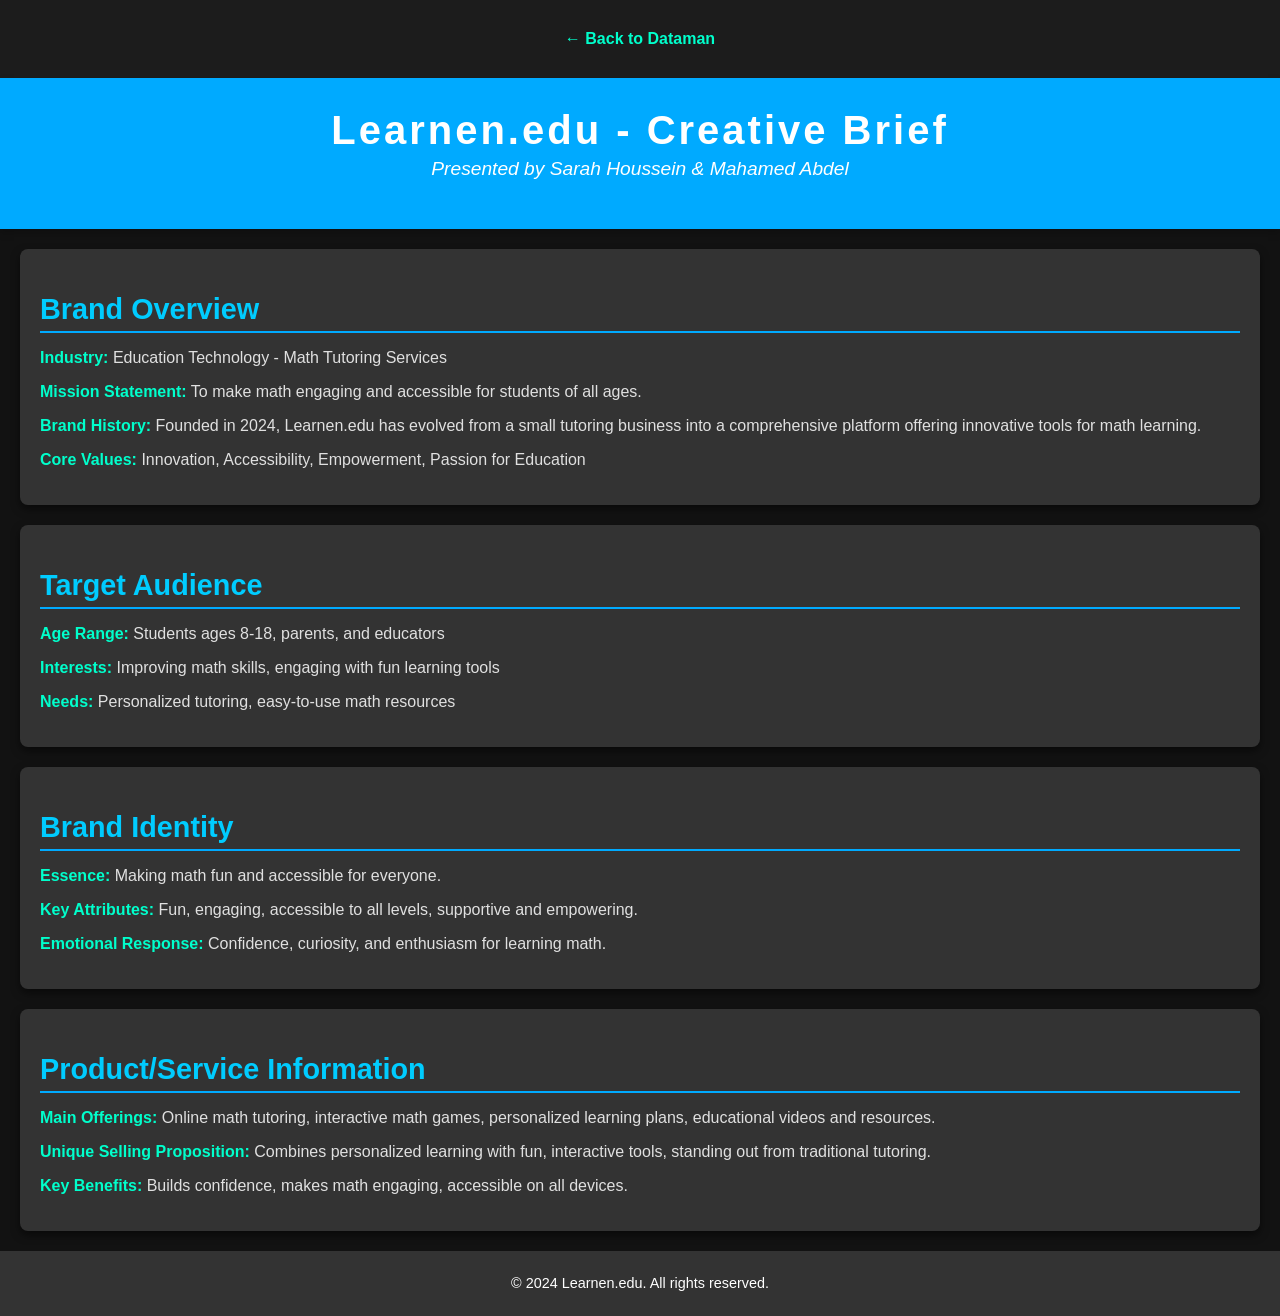
<file: brief.html>
<!DOCTYPE html>
<html lang="en">
<head>
    <meta charset="UTF-8">
    <meta name="viewport" content="width=device-width, initial-scale=1.0">
    <title>Learnen.edu - Creative Brief</title>
    <link rel="stylesheet" href="style.css">
</head>
<body>
    <!-- Back to Main Page Link -->
    <nav>
        <a href="index.html" class="back-link">← Back to Dataman</a> <!-- Link to go back to index.html -->
    </nav>

    <!-- Header Section -->
    <header class="header-brief">
        <h1>Learnen.edu - Creative Brief</h1>
        <p>Presented by Sarah Houssein & Mahamed Abdel</p>
    </header>

    <!-- Brand Overview Section -->
    <section class="section-overview">
        <h2>Brand Overview</h2>
        <p><strong>Industry:</strong> Education Technology - Math Tutoring Services</p>
        <p><strong>Mission Statement:</strong> To make math engaging and accessible for students of all ages.</p>
        <p><strong>Brand History:</strong> Founded in 2024, Learnen.edu has evolved from a small tutoring business into a comprehensive platform offering innovative tools for math learning.</p>
        <p><strong>Core Values:</strong> Innovation, Accessibility, Empowerment, Passion for Education</p>
    </section>

    <!-- Target Audience Section -->
    <section class="section-target">
        <h2>Target Audience</h2>
        <p><strong>Age Range:</strong> Students ages 8-18, parents, and educators</p>
        <p><strong>Interests:</strong> Improving math skills, engaging with fun learning tools</p>
        <p><strong>Needs:</strong> Personalized tutoring, easy-to-use math resources</p>
    </section>

    <!-- Brand Identity Section -->
    <section class="section-identity">
        <h2>Brand Identity</h2>
        <p><strong>Essence:</strong> Making math fun and accessible for everyone.</p>
        <p><strong>Key Attributes:</strong> Fun, engaging, accessible to all levels, supportive and empowering.</p>
        <p><strong>Emotional Response:</strong> Confidence, curiosity, and enthusiasm for learning math.</p>
    </section>

    <!-- Product/Service Information Section -->
    <section class="section-product">
        <h2>Product/Service Information</h2>
        <p><strong>Main Offerings:</strong> Online math tutoring, interactive math games, personalized learning plans, educational videos and resources.</p>
        <p><strong>Unique Selling Proposition:</strong> Combines personalized learning with fun, interactive tools, standing out from traditional tutoring.</p>
        <p><strong>Key Benefits:</strong> Builds confidence, makes math engaging, accessible on all devices.</p>
    </section>

    <!-- Footer -->
    <footer>
        <p>&copy; 2024 Learnen.edu. All rights reserved.</p>
    </footer>
</body>
</html>
</file>
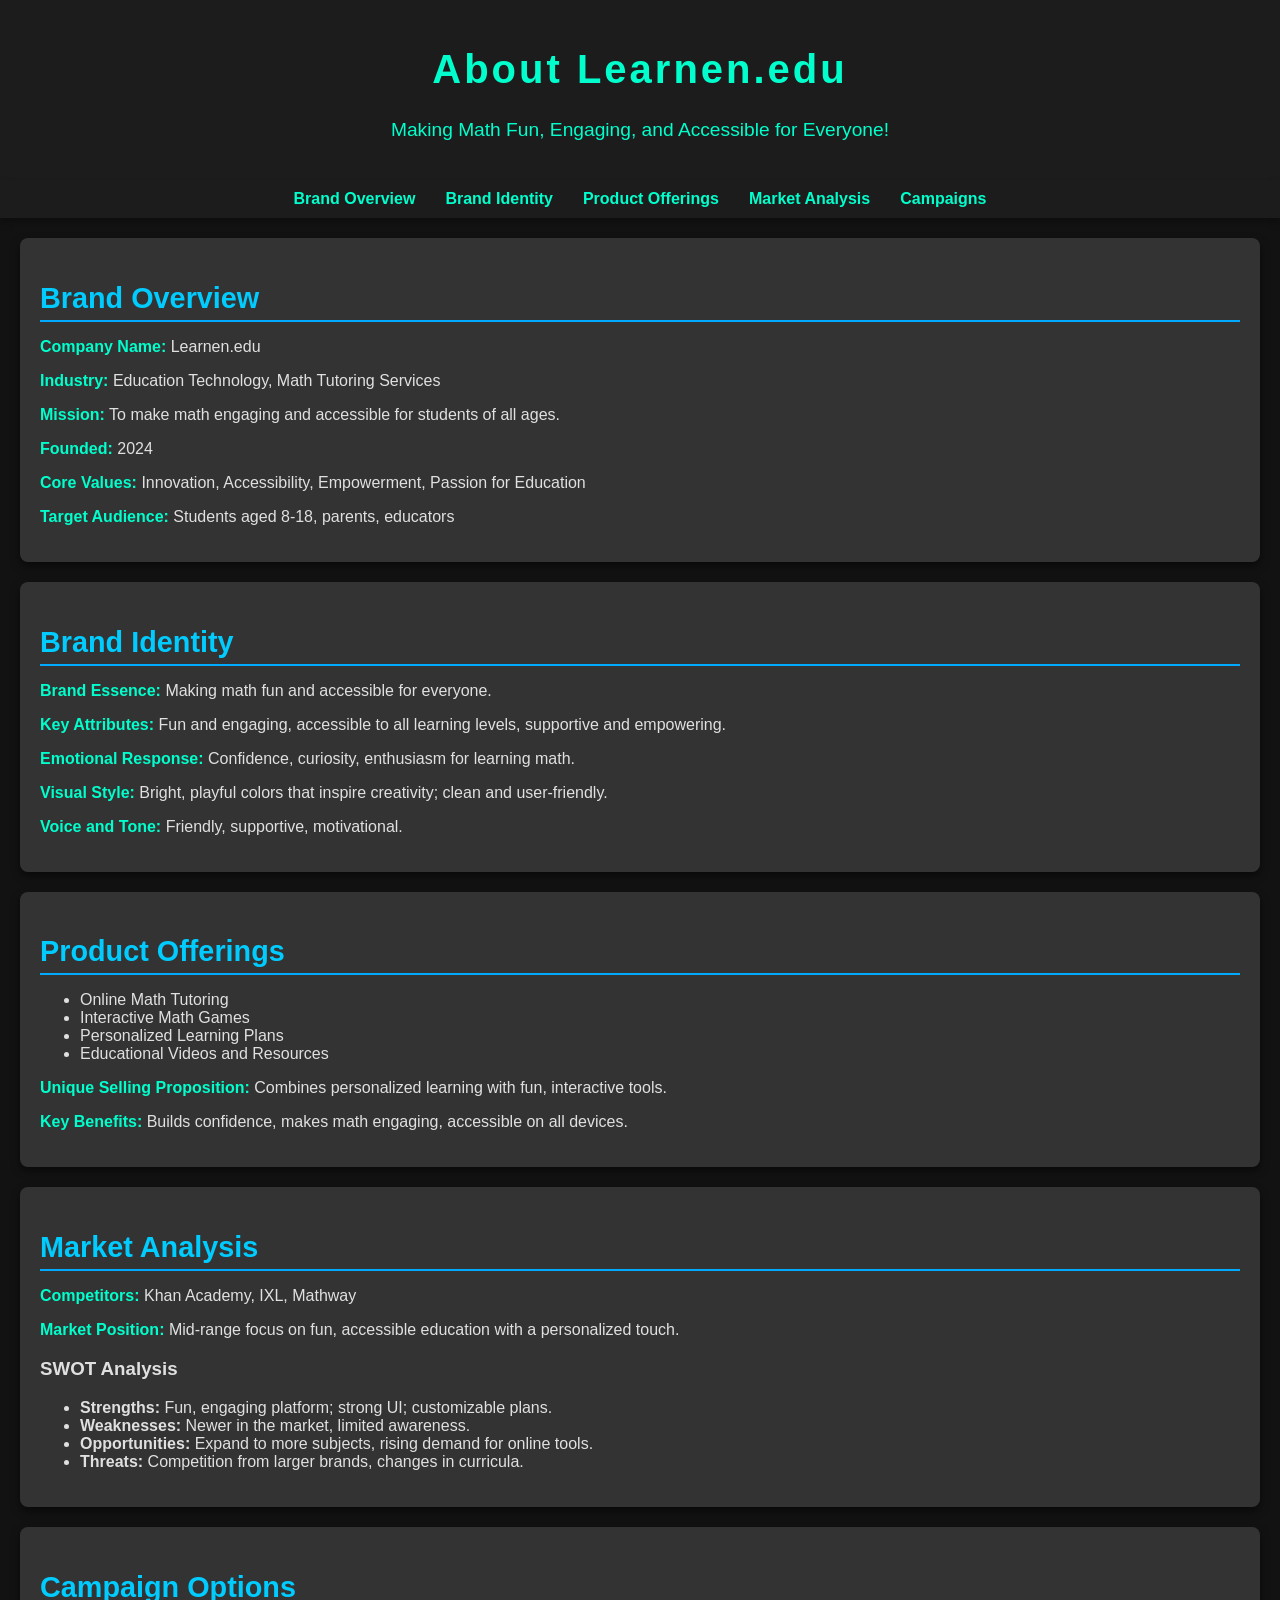
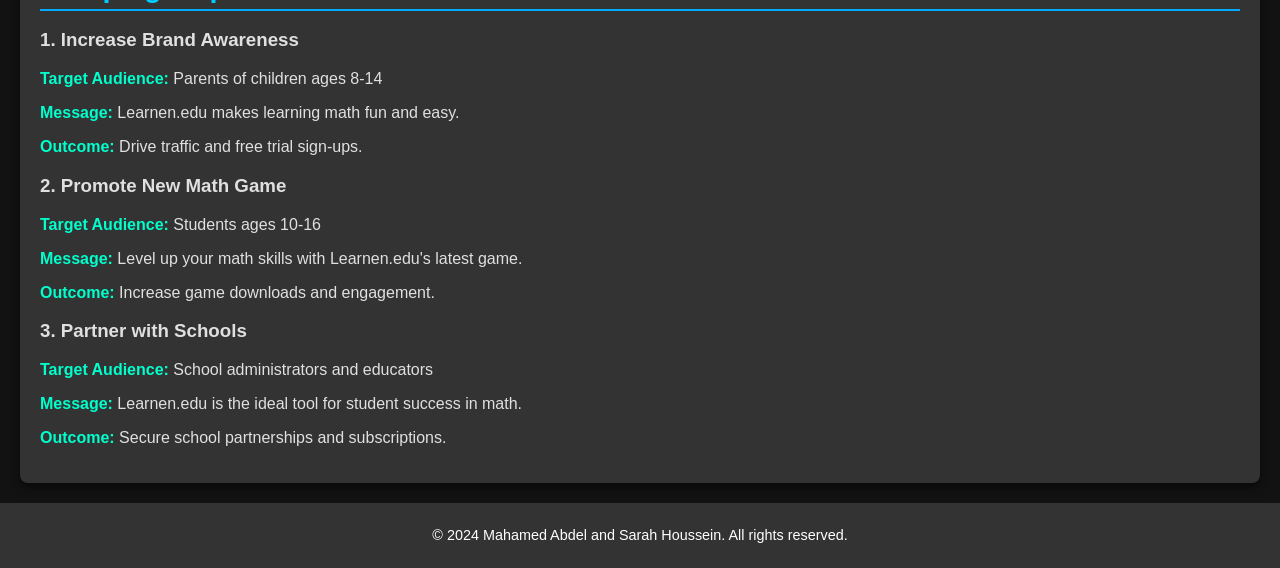
<file: company_brief.html>
<!DOCTYPE html>
<html lang="en">
<head>
    <meta charset="UTF-8">
    <meta name="viewport" content="width=device-width, initial-scale=1.0">
    <title>About Learnen.edu - Company & Product Brief</title>
    <link rel="stylesheet" href="style.css">
</head>
<body>
    <!-- Header Section -->
    <header>
        <h1>About Learnen.edu</h1>
        <p>Making Math Fun, Engaging, and Accessible for Everyone!</p>
    </header>

    <!-- Navigation Panel -->
    <nav>
        <a href="#overview">Brand Overview</a>
        <a href="#identity">Brand Identity</a>
        <a href="#product">Product Offerings</a>
        <a href="#market">Market Analysis</a>
        <a href="#campaigns">Campaigns</a>
    </nav>

    <!-- Brand Overview Section -->
    <section id="overview">
        <h2>Brand Overview</h2>
        <p><strong>Company Name:</strong> Learnen.edu</p>
        <p><strong>Industry:</strong> Education Technology, Math Tutoring Services</p>
        <p><strong>Mission:</strong> To make math engaging and accessible for students of all ages.</p>
        <p><strong>Founded:</strong> 2024</p>
        <p><strong>Core Values:</strong> Innovation, Accessibility, Empowerment, Passion for Education</p>
        <p><strong>Target Audience:</strong> Students aged 8-18, parents, educators</p>
    </section>

    <!-- Brand Identity Section -->
    <section id="identity">
        <h2>Brand Identity</h2>
        <p><strong>Brand Essence:</strong> Making math fun and accessible for everyone.</p>
        <p><strong>Key Attributes:</strong> Fun and engaging, accessible to all learning levels, supportive and empowering.</p>
        <p><strong>Emotional Response:</strong> Confidence, curiosity, enthusiasm for learning math.</p>
        <p><strong>Visual Style:</strong> Bright, playful colors that inspire creativity; clean and user-friendly.</p>
        <p><strong>Voice and Tone:</strong> Friendly, supportive, motivational.</p>
    </section>

    <!-- Product Offerings Section -->
    <section id="product">
        <h2>Product Offerings</h2>
        <ul>
            <li>Online Math Tutoring</li>
            <li>Interactive Math Games</li>
            <li>Personalized Learning Plans</li>
            <li>Educational Videos and Resources</li>
        </ul>
        <p><strong>Unique Selling Proposition:</strong> Combines personalized learning with fun, interactive tools.</p>
        <p><strong>Key Benefits:</strong> Builds confidence, makes math engaging, accessible on all devices.</p>
    </section>

    <!-- Market Analysis Section -->
    <section id="market">
        <h2>Market Analysis</h2>
        <p><strong>Competitors:</strong> Khan Academy, IXL, Mathway</p>
        <p><strong>Market Position:</strong> Mid-range focus on fun, accessible education with a personalized touch.</p>
        <h3>SWOT Analysis</h3>
        <ul>
            <li><strong>Strengths:</strong> Fun, engaging platform; strong UI; customizable plans.</li>
            <li><strong>Weaknesses:</strong> Newer in the market, limited awareness.</li>
            <li><strong>Opportunities:</strong> Expand to more subjects, rising demand for online tools.</li>
            <li><strong>Threats:</strong> Competition from larger brands, changes in curricula.</li>
        </ul>
    </section>

    <!-- Campaign Options Section -->
    <section id="campaigns">
        <h2>Campaign Options</h2>
        <h3>1. Increase Brand Awareness</h3>
        <p><strong>Target Audience:</strong> Parents of children ages 8-14</p>
        <p><strong>Message:</strong> Learnen.edu makes learning math fun and easy.</p>
        <p><strong>Outcome:</strong> Drive traffic and free trial sign-ups.</p>

        <h3>2. Promote New Math Game</h3>
        <p><strong>Target Audience:</strong> Students ages 10-16</p>
        <p><strong>Message:</strong> Level up your math skills with Learnen.edu's latest game.</p>
        <p><strong>Outcome:</strong> Increase game downloads and engagement.</p>

        <h3>3. Partner with Schools</h3>
        <p><strong>Target Audience:</strong> School administrators and educators</p>
        <p><strong>Message:</strong> Learnen.edu is the ideal tool for student success in math.</p>
        <p><strong>Outcome:</strong> Secure school partnerships and subscriptions.</p>
    </section>

    <!-- Footer -->
    <footer>
        <p>&copy; 2024 Mahamed Abdel and Sarah Houssein. All rights reserved.</p>
    </footer>
</body>
</html>
</file>
<file: style.css>
/* General Styling */
body {
    font-family: Arial, sans-serif;
    color: #f0f0f0;
    background-color: #121212;
    margin: 0;
    padding: 0;
    animation: fadeIn 2s ease-in-out; /* Fade-in animation for the whole page */
}

/* Header and Navigation */
header {
    text-align: center;
    padding: 20px;
    background: #1c1c1c;
    color: #00ffcc;
    box-shadow: 0 4px 10px rgba(0, 0, 0, 0.3);
    animation: slideDown 1.5s ease-out;
}

header h1 {
    font-size: 2.5em;
    letter-spacing: 3px;
}

header p {
    font-size: 1.2em;
    margin-top: 5px;
}

/* Header for Brief Page */
.header-brief {
    background-color: #00aaff;
    color: #ffffff;
    text-align: center;
    padding: 30px;
    box-shadow: 0 4px 8px rgba(0, 0, 0, 0.2);
}

.header-brief h1 {
    font-size: 2.5em;
    margin: 0;
}

.header-brief p {
    font-style: italic;
    margin-top: 5px;
}

/* Author Styling */
.authors {
    font-style: italic;
    color: #cccccc;
    font-size: 1em;
    margin-top: 5px;
}

/* Navigation */
nav {
    background-color: #1c1c1c;
    display: flex;
    justify-content: center;
    padding: 10px;
    box-shadow: 0 4px 8px rgba(0, 0, 0, 0.3);
}

nav a {
    color: #00ffcc;
    text-decoration: none;
    margin: 0 15px;
    font-weight: bold;
    transition: color 0.3s, transform 0.3s;
}

nav a:hover {
    color: #ffffff;
    transform: scale(1.1);
}

/* Section Styling for Brief Page */
section {
    padding: 20px;
    margin: 20px;
    border-radius: 8px;
    background-color: #333333; /* Dark background for better contrast */
    color: #e0e0e0; /* Light text color for readability */
    box-shadow: 0 4px 8px rgba(0, 0, 0, 0.5);
    animation: fadeInUp 1s ease-out;
    transition: transform 0.3s ease;
}

section h2 {
    color: #00ccff; /* Bright blue color for headers */
    font-size: 1.8em;
    margin-bottom: 10px;
    border-bottom: 2px solid #00aaff;
    padding-bottom: 5px;
}

/* Improved readability for labels */
section p strong {
    color: #00ffcc; /* Bright color for labels */
    font-weight: bold;
}

/* Back Link Styling */
.back-link {
    display: inline-block;
    margin: 20px;
    font-size: 1em;
    color: #00ffcc;
    text-decoration: none;
    font-weight: bold;
    transition: color 0.3s;
}

.back-link:hover {
    color: #ffffff;
}

/* GitHub Button */
#github-btn {
    display: inline-block;
    padding: 10px 20px;
    background-color: #00ffcc;
    color: #121212;
    text-decoration: none;
    font-weight: bold;
    border-radius: 5px;
    transition: background-color 0.3s, transform 0.3s;
}

#github-btn:hover {
    background-color: #00e6b8;
    transform: scale(1.1);
    box-shadow: 0 4px 8px rgba(0, 255, 204, 0.4);
}

/* Futuristic Image Styling */
.tech-image {
    width: 50%;
    max-width: 500px;
    display: block;
    margin: 20px auto;
    border-radius: 8px;
    transition: transform 0.3s, box-shadow 0.3s;
    animation: fadeInUp 1.5s ease;
}

.tech-image:hover {
    transform: scale(1.05);
    box-shadow: 0 4px 15px rgba(0, 255, 204, 0.4);
}

/* Footer Styling */
footer {
    background-color: #333;
    color: #fff;
    text-align: center;
    padding: 10px;
    font-size: 0.9em;
    margin-top: 20px;
}

/* Hover Effects and Transitions */
section:hover {
    transform: scale(1.02);
    transition: transform 0.3s ease;
}

/* Animations */
@keyframes fadeIn {
    from { opacity: 0; }
    to { opacity: 1; }
}

@keyframes fadeInUp {
    from { opacity: 0; transform: translateY(20px); }
    to { opacity: 1; transform: translateY(0); }
}

@keyframes slideDown {
    from { transform: translateY(-100px); opacity: 0; }
    to { transform: translateY(0); opacity: 1; }
}
</file>
